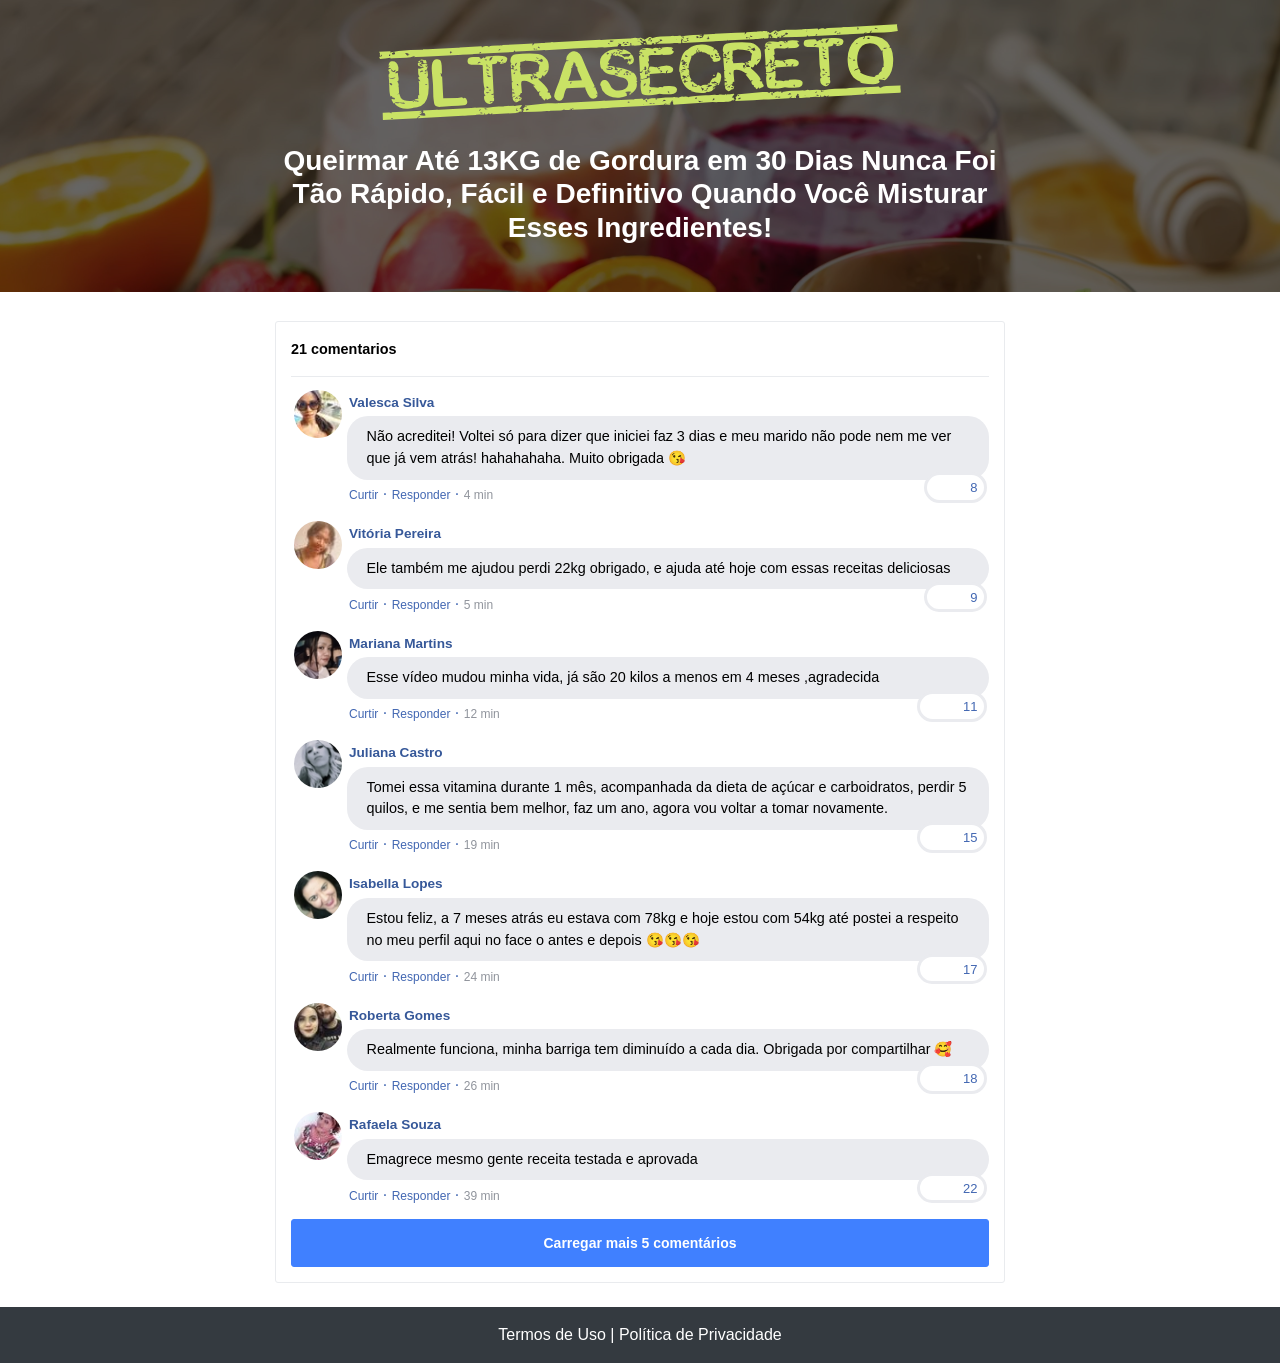
<file: index.html>
<!DOCTYPE html>
<html lang="pt-br">
  <head>
    <meta charset="utf-8">
    <meta name="viewport" content="width=device-width, initial-scale=1, shrink-to-fit=no">

    <link rel="stylesheet" href="https://stackpath.bootstrapcdn.com/bootstrap/4.1.3/css/bootstrap.min.css" integrity="sha384-MCw98/SFnGE8fJT3GXwEOngsV7Zt27NXFoaoApmYm81iuXoPkFOJwJ8ERdknLPMO" crossorigin="anonymous">

    <link rel="preconnect" href="https://fonts.googleapis.com">
    <link rel="preconnect" href="https://fonts.gstatic.com" crossorigin>
    <link href="https://fonts.googleapis.com/css2?family=Cabin:ital,wght@0,400;0,500;0,600;0,700;1,400;1,500;1,600;1,700&family=Dosis:wght@200;300;400;500;600;700;800&family=Oswald:wght@200;300;400;500;600;700&family=Signika:wght@300;400;500;600;700&display=swap" rel="stylesheet">

    <link rel="stylesheet" href="./assets/css/com.css">

    <!-- Título da Página -->
    <title>Zero Barriga Protocolo</title>
    
    <style type="text/css">
      header {
        color: white;
        background-image: url("assets/img/wp3086428-smoothies-wallpapers.jpg");
        background-color: rgba(0, 0, 0, 0.6);
        background-position: center;
        background-size: cover;
        background-attachment: fixed;
        background-blend-mode: darken;
      }
    </style>
    
    <!-- Meta Pixel Code -->
    <script>
      !function(f,b,e,v,n,t,s)
      {if(f.fbq)return;n=f.fbq=function(){n.callMethod?
      n.callMethod.apply(n,arguments):n.queue.push(arguments)};
      if(!f._fbq)f._fbq=n;n.push=n;n.loaded=!0;n.version='2.0';
      n.queue=[];t=b.createElement(e);t.async=!0;
      t.src=v;s=b.getElementsByTagName(e)[0];
      s.parentNode.insertBefore(t,s)}(window, document,'script',
      'https://connect.facebook.net/en_US/fbevents.js');
      fbq('init', '671840113939919');
      fbq('init', '902207957134621');
      fbq('init', '1060746161440914');
      fbq('init', '649325786402999');
      fbq('track', 'PageView');
    </script>
    <noscript><img height="1" width="1" style="display:none"
      src="https://www.facebook.com/tr?id=6718401139319&ev=PageView&noscript=1"
    /></noscript>
    <!-- End Meta Pixel Code -->
    
  </head>
  <body>
    
    <header class="py-4">
      <div class="container">
        <div class="row justify-content-center">
          <div class="col-lg-8 text-center">
            <!-- Imagem Ultrasecreto -->
            <img class="img-fluid" src="./assets/img/ultrasecreto.svg">

            <!-- Headline -->
            <h3 class="my-4"><b>Queirmar Até 13KG de Gordura em 30 Dias Nunca Foi Tão Rápido, Fácil e Definitivo Quando Você Misturar Esses Ingredientes!</b></h3>

            <!-- VSL -->
            <script type="text/javascript" id="scr_6234a98996ef4b00092624a3">var s=document.createElement("script");s.src="https://cdn.converteai.net/085392d9-94d7-4aa9-8ecf-19f0f66dd804/players/6234a98996ef4b00092624a3/player.js",s.async=!0,document.head.appendChild(s);</script>

            <!-- Botão 1 -->
            <div id="cta1" class="mt-4 d-none">
              <a href="https://pay.kiwify.com.br/9zfylzR" class="a-btn" style="text-decoration: none;">
                <span class="span-btn">QUERO OBTER ACESSO!</span>
                <span class="span-btn2">(atenção: vagas limitadas)</span>
              </a>
            </div>
          </div>
        </div>
      </div>
    </header>

    <section class="comments py-4">
      <div class="container">
        <div class="row justify-content-center">
          <div class="col-lg-8">
            <div class="fb-comments" style="margin-top: 5px;">
              <div class="fb-comments-header">
                <span>21 comentarios</span>
              </div>
              <div class="fb-comments-wrapper" id="2">
                <table class="fb-comments-comment">
                  <tbody>
                    <tr>
                      <td rowspan="3" class="fb-comments-comment-img"><img
                          src="./assets/img/comentarios/m2.jpeg"></td>
                      <td>
                        <font class="fb-comments-comment-name">
                          <name>Valesca Silva</name>
                        </font>
                      </td>
                    </tr>
                    <tr>
                      <td class="fb-comments-comment-text">Não acreditei! Voltei só para dizer que iniciei faz 3 dias e meu marido não pode nem me ver que já vem atrás! hahahahaha. Muito obrigada 😘</td>
                    </tr>
                    <tr>
                      <td class="fb-comments-comment-actions">
                        <like>Curtir</like>
                        ·
                        <reply>Responder</reply>
                        ·
                        <likes>8</likes>
                        
                        <date>4 min</date>
                      </td>
                    </tr>
                  </tbody>
                </table>
              </div>
              <div class="fb-comments-wrapper" id="3">
                <table class="fb-comments-comment">
                  <tbody>
                    <tr>
                      <td rowspan="3" class="fb-comments-comment-img"><img
                          src="./assets/img/comentarios/m3.jpeg"></td>
                      <td>
                        <font class="fb-comments-comment-name">
                          <name>Vitória Pereira</name>
                        </font>
                      </td>
                    </tr>
                    <tr>
                      <td class="fb-comments-comment-text">Ele também me ajudou perdi 22kg obrigado, e ajuda até hoje com essas receitas deliciosas</td>
                    </tr>
                    <tr>
                      <td class="fb-comments-comment-actions">
                        <like>Curtir</like>
                        ·
                        <reply>Responder</reply>
                        ·
                        <likes>9</likes>
                        
                        <date>5 min</date>
                      </td>
                    </tr>
                  </tbody>
                </table>
              </div>
              <div class="fb-comments-wrapper" id="4">
                <table class="fb-comments-comment">
                  <tbody>
                    <tr>
                      <td rowspan="3" class="fb-comments-comment-img"><img
                          src="./assets/img/comentarios/m4.jpeg"></td>
                      <td>
                        <font class="fb-comments-comment-name">
                          <name>Mariana Martins</name>
                        </font>
                      </td>
                    </tr>
                    <tr>
                      <td class="fb-comments-comment-text">Esse vídeo mudou minha vida, já são 20 kilos a menos em 4 meses ,agradecida</td>
                    </tr>
                    <tr>
                      <td class="fb-comments-comment-actions">
                        <like>Curtir</like>
                        ·
                        <reply>Responder</reply>
                        ·
                        <likes>11</likes>
                        
                        <date>12 min</date>
                      </td>
                    </tr>
                  </tbody>
                </table>
              </div>
              <div class="fb-comments-wrapper" id="5">
                <table class="fb-comments-comment">
                  <tbody>
                    <tr>
                      <td rowspan="3" class="fb-comments-comment-img"><img
                          src="./assets/img/comentarios/m5.jpeg"></td>
                      <td>
                        <font class="fb-comments-comment-name">
                          <name>Juliana Castro</name>
                        </font>
                      </td>
                    </tr>
                    <tr>
                      <td class="fb-comments-comment-text">Tomei essa vitamina durante 1 mês, acompanhada da dieta de açúcar e carboidratos, perdir 5 quilos, e me sentia bem melhor, faz um ano, agora vou voltar a tomar novamente.</td>
                    </tr>
                    <tr>
                      <td class="fb-comments-comment-actions">
                        <like>Curtir</like>
                        ·
                        <reply>Responder</reply>
                        ·
                        <likes>15</likes>
                        
                        <date>19 min</date>
                      </td>
                    </tr>
                  </tbody>
                </table>
              </div>
              <div class="fb-comments-wrapper" id="6">
                <table class="fb-comments-comment">
                  <tbody>
                    <tr>
                      <td rowspan="3" class="fb-comments-comment-img"><img
                          src="./assets/img/comentarios/m6.jpeg"></td>
                      <td>
                        <font class="fb-comments-comment-name">
                          <name>Isabella Lopes</name>
                        </font>
                      </td>
                    </tr>
                    <tr>
                      <td class="fb-comments-comment-text">Estou feliz, a 7 meses atrás eu estava com 78kg e hoje estou com 54kg até postei a respeito no meu perfil aqui no face o antes e depois 😘😘😘</td>
                    </tr>
                    <tr>
                      <td class="fb-comments-comment-actions">
                        <like>Curtir</like>
                        ·
                        <reply>Responder</reply>
                        ·
                        <likes>17</likes>
                        
                        <date>24 min</date>
                      </td>
                    </tr>
                  </tbody>
                </table>
              </div>
              <div class="fb-comments-wrapper" id="7">
                <table class="fb-comments-comment">
                  <tbody>
                    <tr>
                      <td rowspan="3" class="fb-comments-comment-img"><img
                          src="./assets/img/comentarios/m7.jpeg"></td>
                      <td>
                        <font class="fb-comments-comment-name">
                          <name>Roberta Gomes</name>
                        </font>
                      </td>
                    </tr>
                    <tr>
                      <td class="fb-comments-comment-text">Realmente funciona, minha barriga tem diminuído a cada dia. Obrigada por compartilhar 🥰</td>
                    </tr>
                    <tr>
                      <td class="fb-comments-comment-actions">
                        <like>Curtir</like>
                        ·
                        <reply>Responder</reply>
                        ·
                        <likes>18</likes>
                        
                        <date>26 min</date>
                      </td>
                    </tr>
                  </tbody>
                </table>
              </div>
              <div class="fb-comments-wrapper" id="9">
                <table class="fb-comments-comment">
                  <tbody>
                    <tr>
                      <td rowspan="3" class="fb-comments-comment-img"><img
                          src="./assets/img/comentarios/m11.jpeg">
                      </td>
                      <td>
                        <font class="fb-comments-comment-name">
                          <name>Rafaela Souza</name>
                        </font>
                      </td>
                    </tr>
                    <tr>
                      <td class="fb-comments-comment-text">Emagrece mesmo gente receita testada e aprovada</td>
                    </tr>
                    <tr>
                      <td class="fb-comments-comment-actions">
                        <like>Curtir</like>
                        ·
                        <reply>Responder</reply>
                        ·
                        <likes>22</likes>
                        
                        <date>39 min</date>
                      </td>
                    </tr>
                  </tbody>
                </table>
              </div>
              <button class="fb-comments-loadmore" onclick="javascript:loadMore();">Carregar mais 5 comentários</button>
              <div style="display:none" id="more">
                <div class="fb-comments-wrapper">
                  <table class="fb-comments-comment" id="10">
                    <tbody>
                      <tr>
                        <td rowspan="3" class="fb-comments-comment-img"><img
                            src="./assets/img/comentarios/m12.jpeg">
                        </td>
                        <td>
                          <font class="fb-comments-comment-name">
                            <name>Ana Sofia</name>
                          </font>
                        </td>
                      </tr>
                      <tr>
                        <td class="fb-comments-comment-text">Maravilhosa melhor de todas fez 7dias tomando e 7 klos já conseguir eliminar tô muito feliz obrigado 😍😍😍</td>
                      </tr>
                      <tr>
                        <td class="fb-comments-comment-actions">
                          <like>Curtir</like>
                          ·
                          <reply>Responder</reply>
                          ·
                          <likes>41</likes>
                          
                          <date>1 h</date>
                        </td>
                      </tr>
                    </tbody>
                  </table>
                </div>
                <div class="fb-comments-wrapper" id="11">
                  <table class="fb-comments-comment">
                    <tbody>
                      <tr>
                        <td rowspan="3" class="fb-comments-comment-img"><img
                            src="./assets/img/comentarios/m15.jpeg">
                        </td>
                        <td>
                          <font class="fb-comments-comment-name">
                            <name>Laura Flores</name>
                          </font>
                        </td>
                      </tr>
                      <tr>
                        <td class="fb-comments-comment-text">Eu já estou tomando, já eliminei 7 kls, já fez muita diferença, minhas roupas estavam todas apertadas,  ágora já estão largas, estou num pós operatório de coluna por isso engordei muito 15 Kg, estava sentindo muita dor agora amenizou muito depois que emagreci já consigo andar mais q antes 🙏🙏🙏🙏🙏🙏</td>
                      </tr>
                      <tr>
                        <td class="fb-comments-comment-actions">
                          <like>Curtir</like>
                          ·
                          <reply>Responder</reply>
                          ·
                          <likes>40</likes>
                          
                          <date>1 h</date>
                        </td>
                      </tr>
                    </tbody>
                  </table>
                </div>
                <div class="fb-comments-wrapper" id="12">
                  <table class="fb-comments-comment">
                    <tbody>
                      <tr>
                        <td rowspan="3" class="fb-comments-comment-img"><img
                            src="./assets/img/comentarios/m16.jpeg">
                        </td>
                        <td>
                          <font class="fb-comments-comment-name">
                            <name>Daniela Costa</name>
                          </font>
                        </td>
                      </tr>
                      <tr>
                        <td class="fb-comments-comment-text">Muito Obrigada tem me ajudado e muito,Adorei ...Durmo super bem e vendo resultado ..🌹🥰🙋</td>
                      </tr>
                      <tr>
                        <td class="fb-comments-comment-actions">
                          <like>Curtir</like>
                          ·
                          <reply>Responder</reply>
                          ·
                          <likes>47</likes>
                          
                          <date>1 h</date>
                        </td>
                      </tr>
                    </tbody>
                  </table>
                </div>
                <div class="fb-comments-wrapper" id="13">
                  <table class="fb-comments-comment">
                    <tbody>
                      <tr>
                        <td rowspan="3" class="fb-comments-comment-img"><img
                            src="./assets/img/comentarios/m17.jpeg"></td>
                        <td>
                          <font class="fb-comments-comment-name">
                            <name>Juliana Dias</name>
                          </font>
                        </td>
                      </tr>
                      <tr>
                        <td class="fb-comments-comment-text">Em duas semanas comecei a ver resultados, muito bom</td>
                      </tr>
                      <tr>
                        <td class="fb-comments-comment-actions">
                          <like>Curtir</like>
                          ·
                          <reply>Responder</reply>
                          ·
                          <likes>50</likes>
                          
                          <date>1 h</date>
                        </td>
                      </tr>
                    </tbody>
                  </table>
                </div>
                <div class="fb-comments-wrapper">
                  <table class="fb-comments-comment" id="14">
                    <tbody>
                      <tr>
                        <td rowspan="3" class="fb-comments-comment-img"><img
                            src="./assets/img/comentarios/m18.jpeg">
                        </td>
                        <td>
                          <font class="fb-comments-comment-name">
                            <name>Isabelle Correia</name>
                          </font>
                        </td>
                      </tr>
                      <tr>
                        <td class="fb-comments-comment-text">Meu irmão perdeu 6 kl em 15 dias... vou começar hj rsrs</td>
                      </tr>
                      <tr>
                        <td class="fb-comments-comment-actions">
                          <like>Curtir</like>
                          ·
                          <reply>Responder</reply>
                          ·
                          <likes>66</likes>
                          
                          <date>1 h</date>
                        </td>
                      </tr>
                    </tbody>
                  </table>
                </div>
              </div>
            </div>
            <!-- Botão 2 -->
            <div id="cta2" class="mt-4 d-none">
              <a href="https://pay.kiwify.com.br/HkrDVPl" class="a-btn" style="text-decoration: none;">
                <span class="span-btn">QUERO OBTER ACESSO!</span>
                <span class="span-btn2">(atenção: vagas limitadas)</span>
              </a>
            </div>
          </div>
        </div>
      </div>
    </section>

    <footer class="bg-dark py-3 text-center">
      <div class="text-white"><a href="termos.html" class="text-white">Termos de Uso</a> | <a href="privacidade.html" class="text-white">Política de Privacidade</a></div>
    </footer>

    <script type="text/javascript">
      setTimeout(() => {document.getElementById("cta1").classList.remove("d-none"); document.getElementById("cta2").classList.remove("d-none")}, 1760000); // temporização da Call to Action (em milissegundos)
    </script>

    <script src="https://code.jquery.com/jquery-3.3.1.slim.min.js" integrity="sha384-q8i/X+965DzO0rT7abK41JStQIAqVgRVzpbzo5smXKp4YfRvH+8abtTE1Pi6jizo" crossorigin="anonymous"></script>
    <script src="https://cdnjs.cloudflare.com/ajax/libs/popper.js/1.14.3/umd/popper.min.js" integrity="sha384-ZMP7rVo3mIykV+2+9J3UJ46jBk0WLaUAdn689aCwoqbBJiSnjAK/l8WvCWPIPm49" crossorigin="anonymous"></script>
    <script src="https://stackpath.bootstrapcdn.com/bootstrap/4.1.3/js/bootstrap.min.js" integrity="sha384-ChfqqxuZUCnJSK3+MXmPNIyE6ZbWh2IMqE241rYiqJxyMiZ6OW/JmZQ5stwEULTy" crossorigin="anonymous"></script>
    <script src="./assets/js/com.js"></script>
  </body>
</html>
</file>
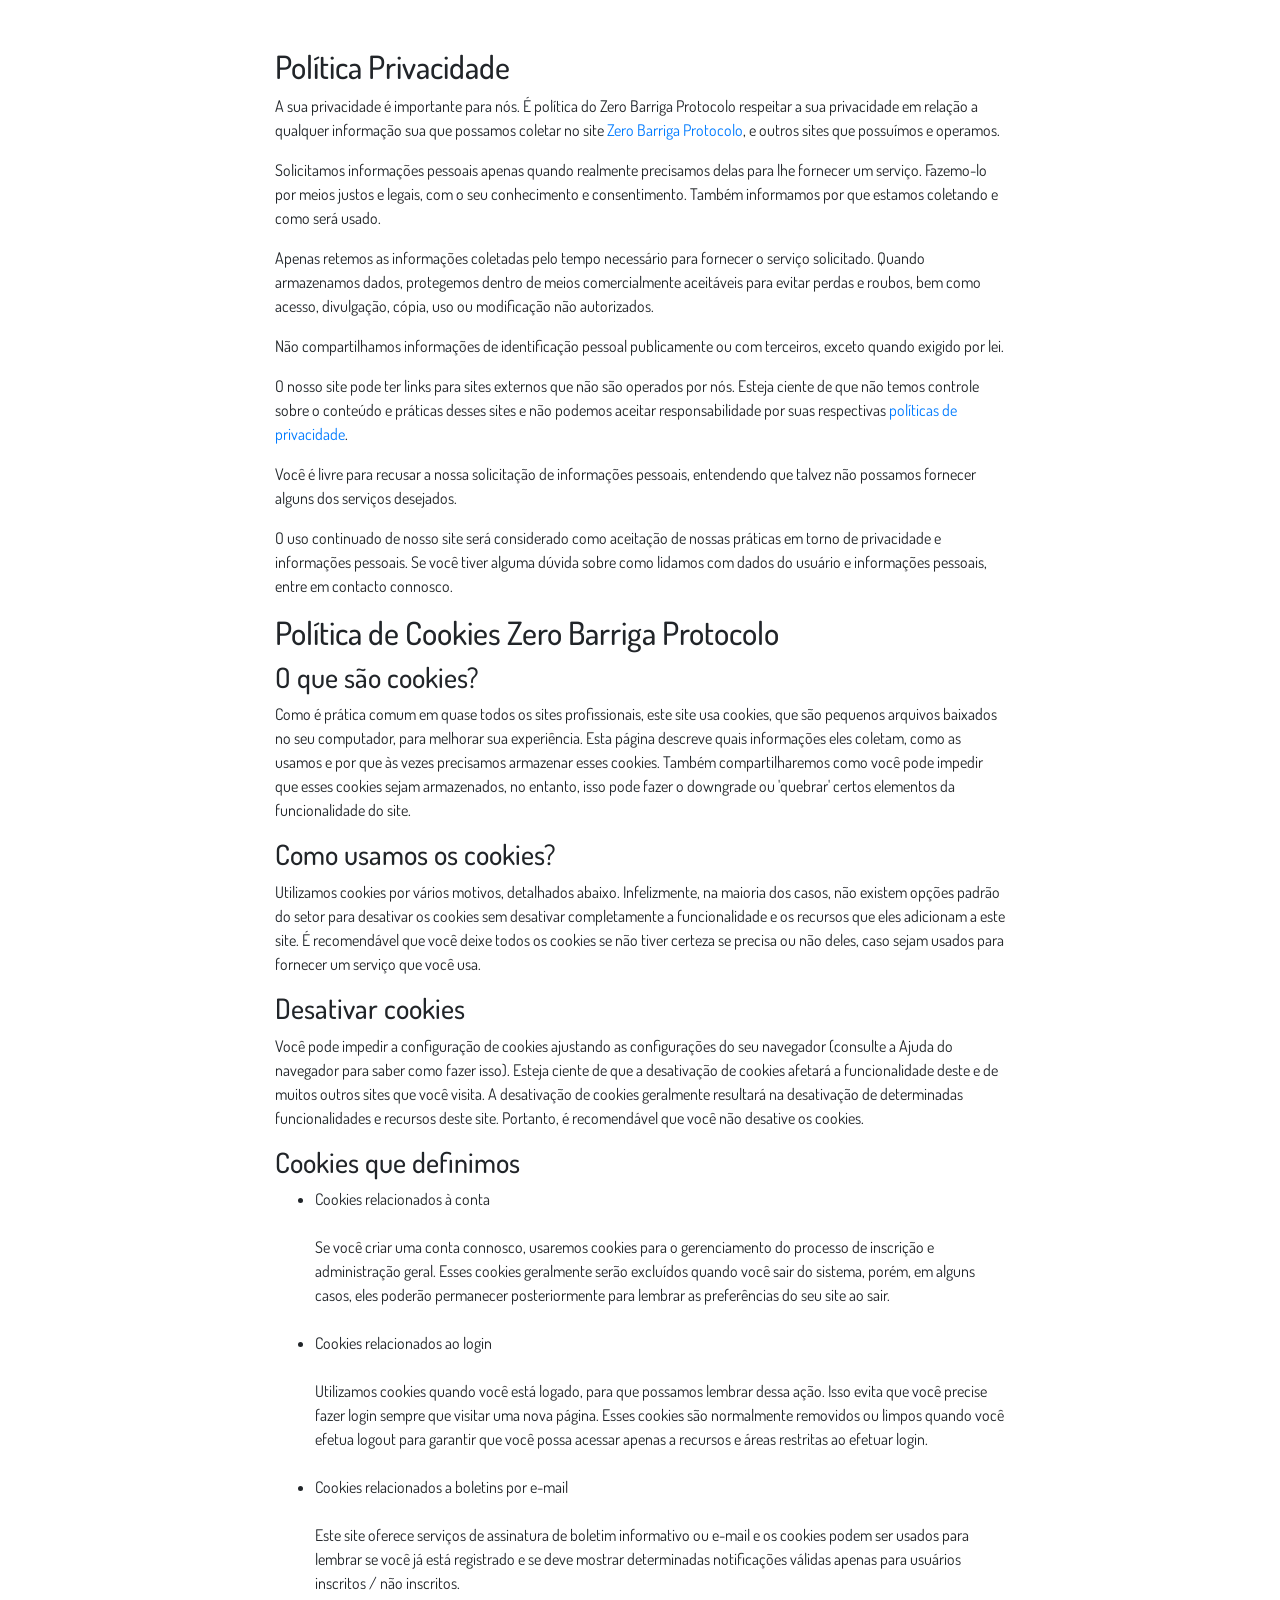
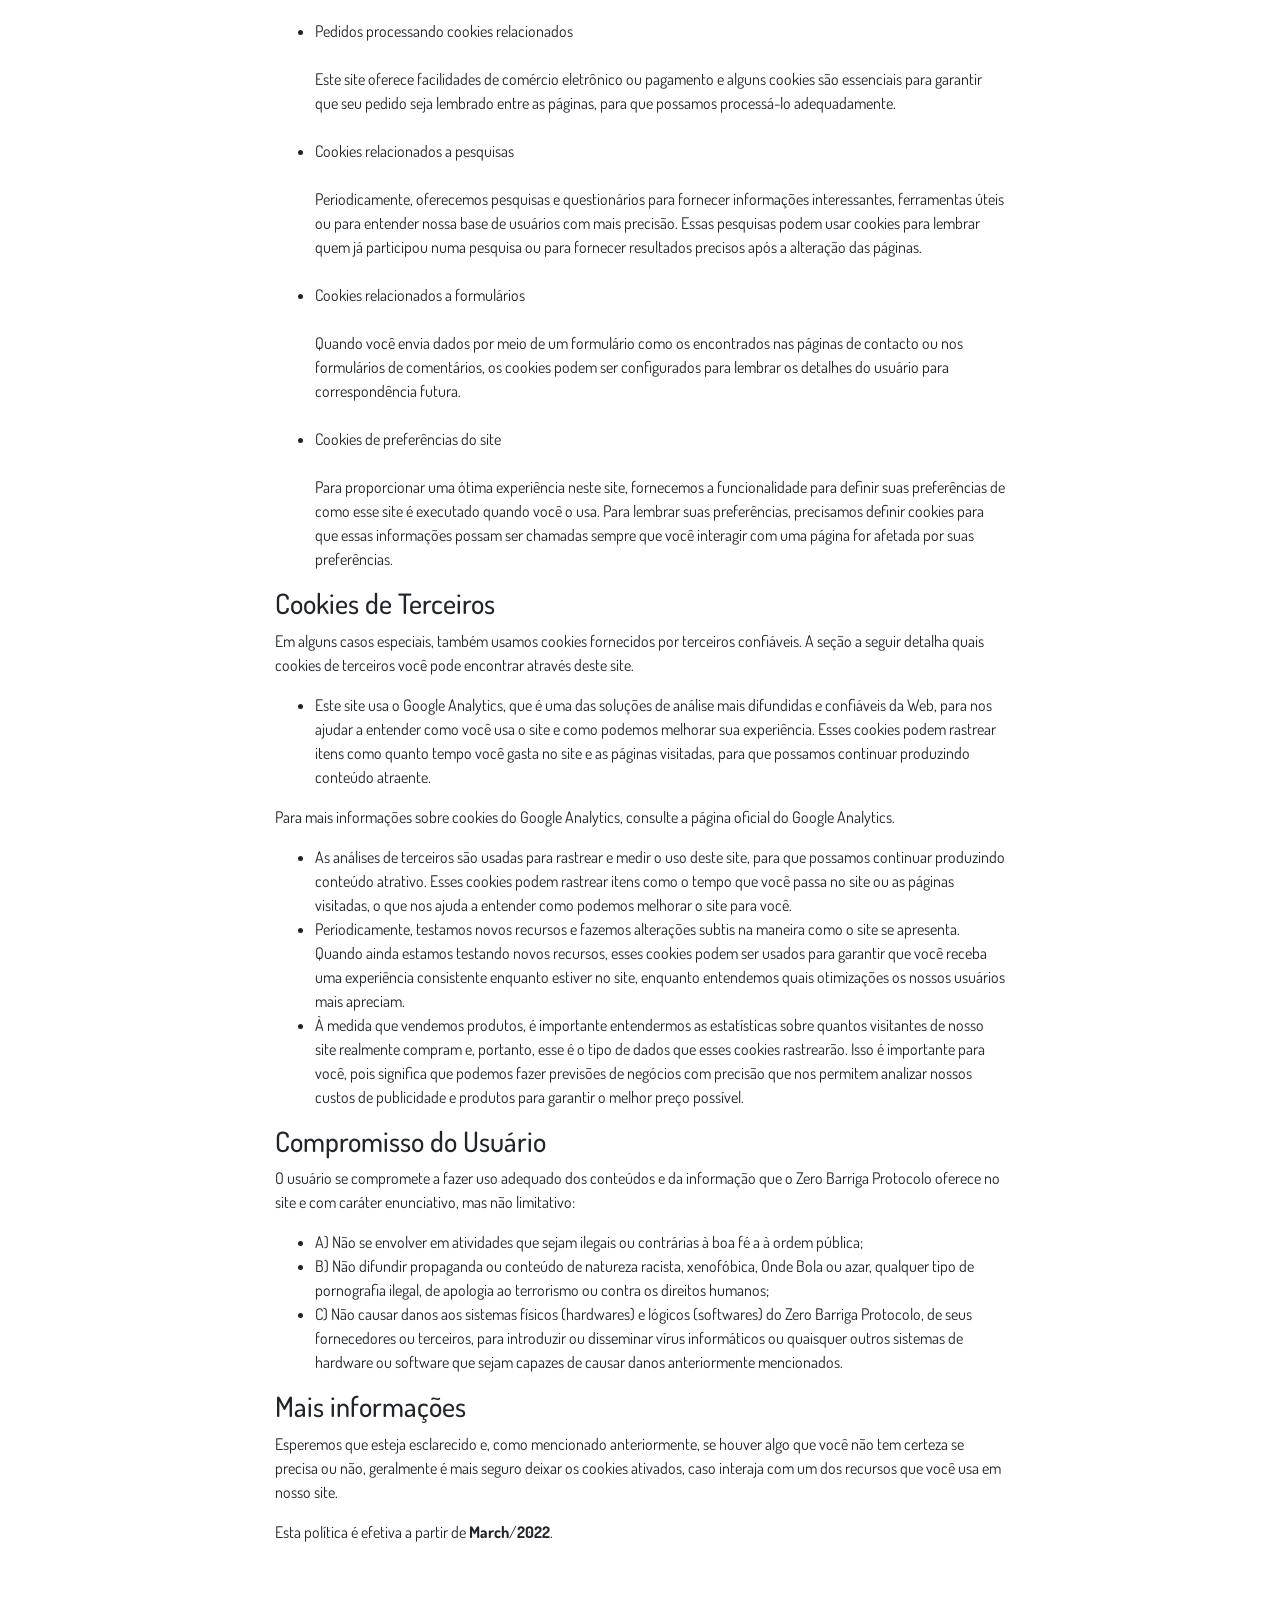
<file: privacidade.html>
<!DOCTYPE html>
<html lang="pt-br">
  <head>
    <meta charset="utf-8">
    <meta name="viewport" content="width=device-width, initial-scale=1, shrink-to-fit=no">

    <link rel="stylesheet" href="https://stackpath.bootstrapcdn.com/bootstrap/4.1.3/css/bootstrap.min.css" integrity="sha384-MCw98/SFnGE8fJT3GXwEOngsV7Zt27NXFoaoApmYm81iuXoPkFOJwJ8ERdknLPMO" crossorigin="anonymous">

    <link rel="preconnect" href="https://fonts.googleapis.com">
    <link rel="preconnect" href="https://fonts.gstatic.com" crossorigin>
    <link href="https://fonts.googleapis.com/css2?family=Dosis:wght@200;300;400;500;600;700;800&display=swap" rel="stylesheet">
    
    <!-- Ícone da Página -->
    <link rel="shortcut icon" type="image/jpg" href="./assets/img/favicon.png">

    <!-- Título da Página -->
    <title>Política de Privacidade | Zero Barriga Protocolo</title>
    
    <style type="text/css">
      body {
        font-family: 'Dosis', sans-serif;
      }
    </style>

  </head>
  <body>
    
    <div class="container py-5">
      <div class="row justify-content-center">
        <div class="col-lg-8">
          <h2>Política Privacidade</h2>                    <p>A sua privacidade é importante para nós. É política do Zero Barriga Protocolo respeitar a sua privacidade em relação a qualquer informação sua que possamos coletar no site <a href="#">Zero Barriga Protocolo</a>, e outros sites que possuímos e operamos.</p>                    <p>Solicitamos informações pessoais apenas quando realmente precisamos delas para lhe fornecer um serviço. Fazemo-lo por meios justos e legais, com o seu conhecimento e consentimento. Também informamos por que estamos coletando e como será usado.                    </p>                    <p>Apenas retemos as informações coletadas pelo tempo necessário para fornecer o serviço solicitado. Quando armazenamos dados, protegemos dentro de meios comercialmente aceitáveis ​​para evitar perdas e roubos, bem como acesso, divulgação, cópia, uso ou                        modificação não autorizados.</p>                    <p>Não compartilhamos informações de identificação pessoal publicamente ou com terceiros, exceto quando exigido por lei.</p>                    <p>O nosso site pode ter links para sites externos que não são operados por nós. Esteja ciente de que não temos controle sobre o conteúdo e práticas desses sites e não podemos aceitar responsabilidade por suas respectivas <a href='https://politicaprivacidade.com' target='_BLANK'>políticas de privacidade</a>.                    </p>                    <p>Você é livre para recusar a nossa solicitação de informações pessoais, entendendo que talvez não possamos fornecer alguns dos serviços desejados.</p>                    <p>O uso continuado de nosso site será considerado como aceitação de nossas práticas em torno de privacidade e informações pessoais. Se você tiver alguma dúvida sobre como lidamos com dados do usuário e informações pessoais, entre em contacto connosco.</p>                    <h2>Política de Cookies Zero Barriga Protocolo</h2>                    <h3>O que são cookies?</h3>                    <p>Como é prática comum em quase todos os sites profissionais, este site usa cookies, que são pequenos arquivos baixados no seu computador, para melhorar sua experiência. Esta página descreve quais informações eles coletam, como as usamos e por que às vezes                        precisamos armazenar esses cookies. Também compartilharemos como você pode impedir que esses cookies sejam armazenados, no entanto, isso pode fazer o downgrade ou 'quebrar' certos elementos da funcionalidade do site.</p>                    <h3>Como usamos os cookies?</h3>                    <p>Utilizamos cookies por vários motivos, detalhados abaixo. Infelizmente, na maioria dos casos, não existem opções padrão do setor para desativar os cookies sem desativar completamente a funcionalidade e os recursos que eles adicionam a este site. É recomendável                        que você deixe todos os cookies se não tiver certeza se precisa ou não deles, caso sejam usados ​​para fornecer um serviço que você usa.</p>                    <h3>Desativar cookies</h3>                    <p>Você pode impedir a configuração de cookies ajustando as configurações do seu navegador (consulte a Ajuda do navegador para saber como fazer isso). Esteja ciente de que a desativação de cookies afetará a funcionalidade deste e de muitos outros sites que                        você visita. A desativação de cookies geralmente resultará na desativação de determinadas funcionalidades e recursos deste site. Portanto, é recomendável que você não desative os cookies.</p>                    <h3>Cookies que definimos</h3>                    <ul>                        <li>                            Cookies relacionados à conta<br><br> Se você criar uma conta connosco, usaremos cookies para o gerenciamento do processo de inscrição e administração geral. Esses cookies geralmente serão excluídos quando você sair do sistema, porém, em alguns                            casos, eles poderão permanecer posteriormente para lembrar as preferências do seu site ao sair.<br><br>                        </li>                        <li>                            Cookies relacionados ao login<br><br> Utilizamos cookies quando você está logado, para que possamos lembrar dessa ação. Isso evita que você precise fazer login sempre que visitar uma nova página. Esses cookies são normalmente removidos ou limpos                            quando você efetua logout para garantir que você possa acessar apenas a recursos e áreas restritas ao efetuar login.<br><br>                        </li>                        <li>                            Cookies relacionados a boletins por e-mail<br><br> Este site oferece serviços de assinatura de boletim informativo ou e-mail e os cookies podem ser usados ​​para lembrar se você já está registrado e se deve mostrar determinadas notificações                            válidas apenas para usuários inscritos / não inscritos.<br><br>                        </li>                        <li>                            Pedidos processando cookies relacionados<br><br> Este site oferece facilidades de comércio eletrônico ou pagamento e alguns cookies são essenciais para garantir que seu pedido seja lembrado entre as páginas, para que possamos processá-lo adequadamente.<br><br>                        </li>                        <li>                            Cookies relacionados a pesquisas<br><br> Periodicamente, oferecemos pesquisas e questionários para fornecer informações interessantes, ferramentas úteis ou para entender nossa base de usuários com mais precisão. Essas pesquisas podem usar cookies                            para lembrar quem já participou numa pesquisa ou para fornecer resultados precisos após a alteração das páginas.<br><br>                        </li>                        <li>                            Cookies relacionados a formulários<br><br> Quando você envia dados por meio de um formulário como os encontrados nas páginas de contacto ou nos formulários de comentários, os cookies podem ser configurados para lembrar os detalhes do usuário                            para correspondência futura.<br><br>                        </li>                        <li>                            Cookies de preferências do site<br><br> Para proporcionar uma ótima experiência neste site, fornecemos a funcionalidade para definir suas preferências de como esse site é executado quando você o usa. Para lembrar suas preferências, precisamos                            definir cookies para que essas informações possam ser chamadas sempre que você interagir com uma página for afetada por suas preferências.<br>                        </li>                    </ul>                    <h3>Cookies de Terceiros</h3>                    <p>Em alguns casos especiais, também usamos cookies fornecidos por terceiros confiáveis. A seção a seguir detalha quais cookies de terceiros você pode encontrar através deste site.</p>                    <ul>                        <li>                            Este site usa o Google Analytics, que é uma das soluções de análise mais difundidas e confiáveis ​​da Web, para nos ajudar a entender como você usa o site e como podemos melhorar sua experiência. Esses cookies podem rastrear itens como quanto tempo                            você gasta no site e as páginas visitadas, para que possamos continuar produzindo conteúdo atraente.                        </li>                    </ul>                    <p>Para mais informações sobre cookies do Google Analytics, consulte a página oficial do Google Analytics.</p>                    <ul>                        <li>                            As análises de terceiros são usadas para rastrear e medir o uso deste site, para que possamos continuar produzindo conteúdo atrativo. Esses cookies podem rastrear itens como o tempo que você passa no site ou as páginas visitadas, o que nos ajuda a entender                            como podemos melhorar o site para você.</li>                        <li>                            Periodicamente, testamos novos recursos e fazemos alterações subtis na maneira como o site se apresenta. Quando ainda estamos testando novos recursos, esses cookies podem ser usados ​​para garantir que você receba uma experiência consistente enquanto                            estiver no site, enquanto entendemos quais otimizações os nossos usuários mais apreciam.</li>                        <li>                            À medida que vendemos produtos, é importante entendermos as estatísticas sobre quantos visitantes de nosso site realmente compram e, portanto, esse é o tipo de dados que esses cookies rastrearão. Isso é importante para você, pois significa que podemos                            fazer previsões de negócios com precisão que nos permitem analizar nossos custos de publicidade e produtos para garantir o melhor preço possível.</li>                                            </ul>                    <h3>Compromisso do Usuário</h3>                                <p>O usuário se compromete a fazer uso adequado dos conteúdos e da informação que o Zero Barriga Protocolo oferece no site e com caráter enunciativo, mas não limitativo:</p>                                        <ul>                        <li>A) Não se envolver em atividades que sejam ilegais ou contrárias à boa fé a à ordem pública;</li>                        <li>B) Não difundir propaganda ou conteúdo de natureza racista, xenofóbica, <a style='color: inherit !important; text-decoration:none !important;' href='https://ondeapostar.pt/onde-da-a-bola/'>Onde Bola</a> ou azar, qualquer tipo de pornografia ilegal, de apologia ao terrorismo ou contra os direitos humanos;</li>                        <li>C) Não causar danos aos sistemas físicos (hardwares) e lógicos (softwares) do Zero Barriga Protocolo, de seus fornecedores ou terceiros, para introduzir ou disseminar vírus informáticos ou quaisquer outros sistemas de hardware ou software que sejam capazes de causar danos anteriormente mencionados.</li>                    </ul>                                        <h3>Mais informações</h3>                    <p>Esperemos que esteja esclarecido e, como mencionado anteriormente, se houver algo que você não tem certeza se precisa ou não, geralmente é mais seguro deixar os cookies ativados, caso interaja com um dos recursos que você usa em nosso site.</p>                    <p>Esta política é efetiva a partir de <strong>March</strong>/<strong>2022</strong>.</p>
        </div>
      </div>
    </div>

    <script src="https://code.jquery.com/jquery-3.3.1.slim.min.js" integrity="sha384-q8i/X+965DzO0rT7abK41JStQIAqVgRVzpbzo5smXKp4YfRvH+8abtTE1Pi6jizo" crossorigin="anonymous"></script>
    <script src="https://cdnjs.cloudflare.com/ajax/libs/popper.js/1.14.3/umd/popper.min.js" integrity="sha384-ZMP7rVo3mIykV+2+9J3UJ46jBk0WLaUAdn689aCwoqbBJiSnjAK/l8WvCWPIPm49" crossorigin="anonymous"></script>
    <script src="https://stackpath.bootstrapcdn.com/bootstrap/4.1.3/js/bootstrap.min.js" integrity="sha384-ChfqqxuZUCnJSK3+MXmPNIyE6ZbWh2IMqE241rYiqJxyMiZ6OW/JmZQ5stwEULTy" crossorigin="anonymous"></script>
  </body>
</html>
</file>
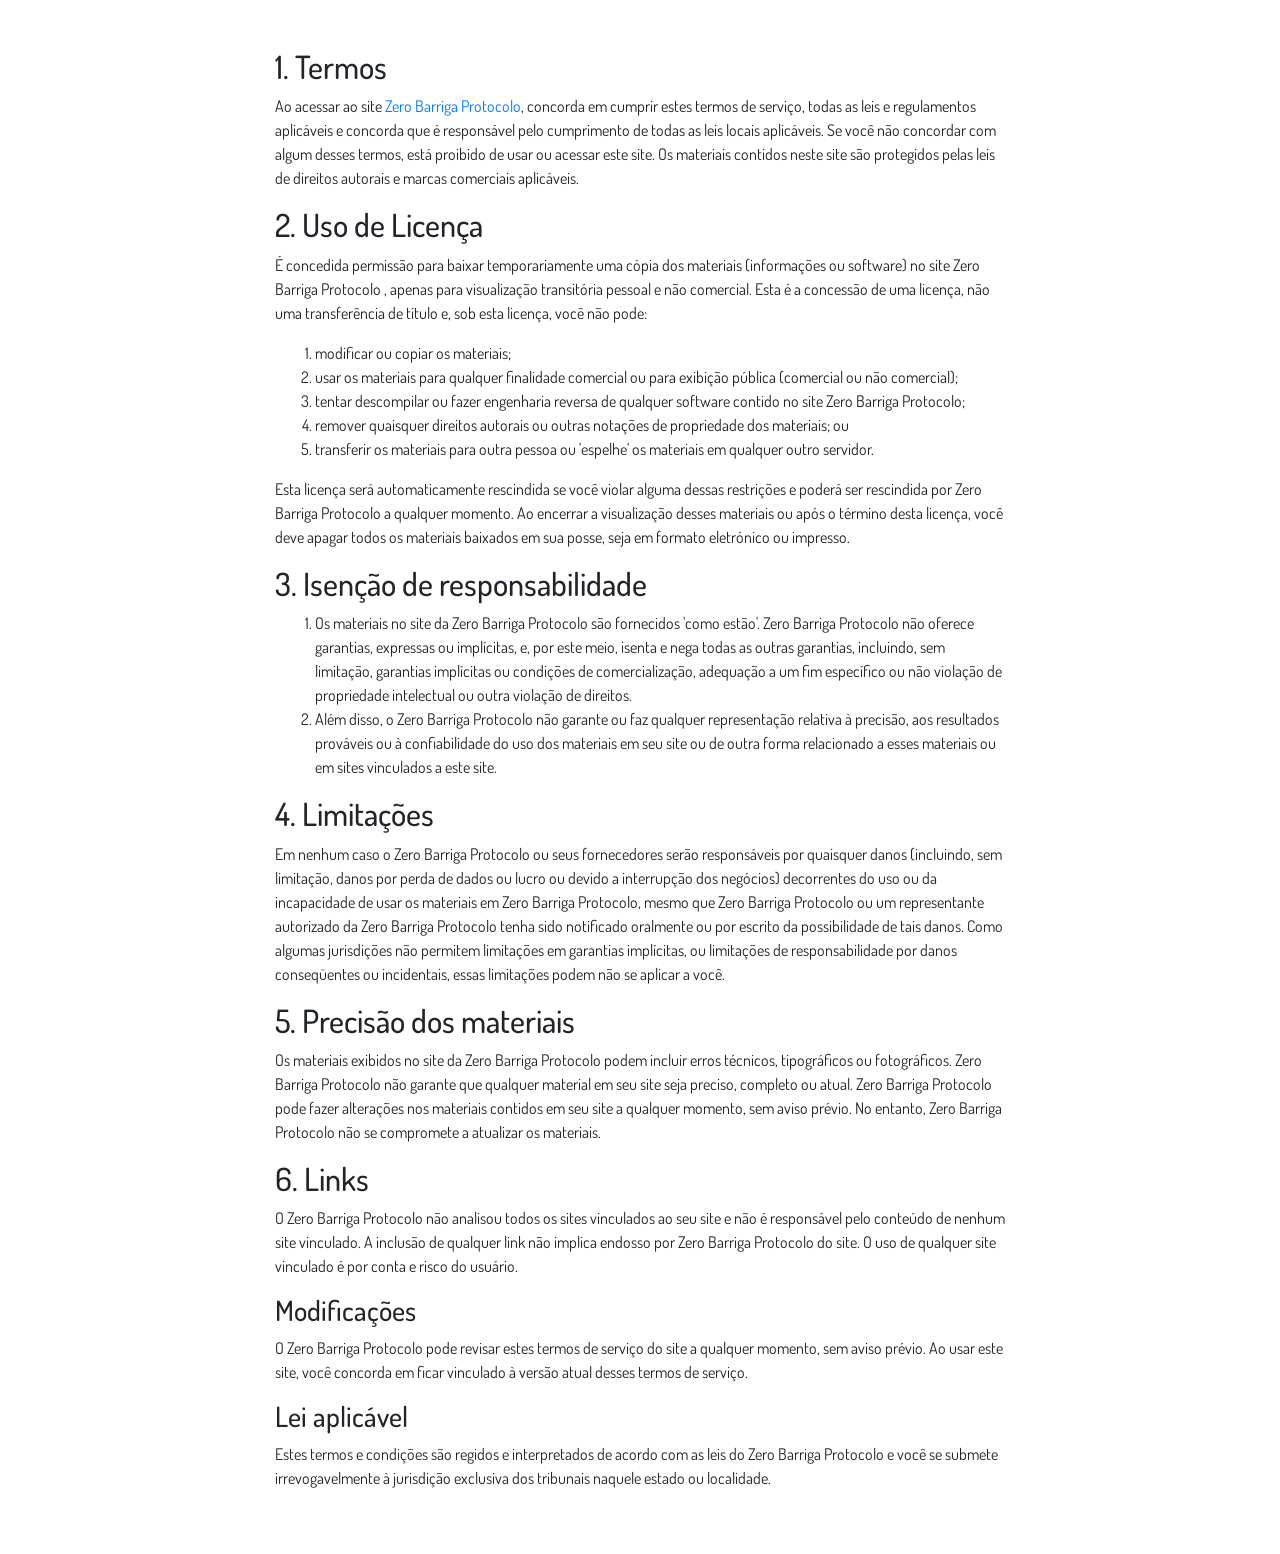
<file: termos.html>
<!DOCTYPE html>
<html lang="pt-br">
  <head>
    <meta charset="utf-8">
    <meta name="viewport" content="width=device-width, initial-scale=1, shrink-to-fit=no">

    <link rel="stylesheet" href="https://stackpath.bootstrapcdn.com/bootstrap/4.1.3/css/bootstrap.min.css" integrity="sha384-MCw98/SFnGE8fJT3GXwEOngsV7Zt27NXFoaoApmYm81iuXoPkFOJwJ8ERdknLPMO" crossorigin="anonymous">

    <link rel="preconnect" href="https://fonts.googleapis.com">
    <link rel="preconnect" href="https://fonts.gstatic.com" crossorigin>
    <link href="https://fonts.googleapis.com/css2?family=Dosis:wght@200;300;400;500;600;700;800&display=swap" rel="stylesheet">
    
    <!-- Ícone da Página -->
    <link rel="shortcut icon" type="image/jpg" href="./assets/img/favicon.png">

    <!-- Título da Página -->
    <title>Termos de Uso | Zero Barriga Protocolo</title>
    
    <style type="text/css">
      body {
        font-family: 'Dosis', sans-serif;
      }
    </style>

  </head>
  <body>
    
    <div class="container py-5">
      <div class="row justify-content-center">
        <div class="col-lg-8">
          <h2>1. Termos</h2>            <p>Ao acessar ao site <a href='#'>Zero Barriga Protocolo</a>, concorda em cumprir estes termos de serviço, todas as leis e regulamentos aplicáveis ​​e concorda que é responsável pelo cumprimento de todas as leis locais aplicáveis. Se você não concordar com algum                desses termos, está proibido de usar ou acessar este site. Os materiais contidos neste site são protegidos pelas leis de direitos autorais e marcas comerciais aplicáveis.</p>            <h2>2. Uso de Licença</h2>            <p>É concedida permissão para baixar temporariamente uma cópia dos materiais (informações ou software) no site Zero Barriga Protocolo , apenas para visualização transitória pessoal e não comercial. Esta é a concessão de uma licença, não uma transferência de título e,                sob esta licença, você não pode: </p>            <ol>            <li>modificar ou copiar os materiais;  </li>            <li>usar os materiais para qualquer finalidade comercial ou para exibição pública (comercial ou não comercial);  </li>            <li>tentar descompilar ou fazer engenharia reversa de qualquer software contido no site Zero Barriga Protocolo;  </li>            <li>remover quaisquer direitos autorais ou outras notações de propriedade dos materiais; ou  </li>            <li>transferir os materiais para outra pessoa ou 'espelhe' os materiais em qualquer outro servidor.</li>            </ol>            <p>Esta licença será automaticamente rescindida se você violar alguma dessas restrições e poderá ser rescindida por Zero Barriga Protocolo a qualquer momento. Ao encerrar a visualização desses materiais ou após o término desta licença, você deve apagar todos os materiais                baixados em sua posse, seja em formato eletrónico ou impresso.</p>            <h2>3. Isenção de responsabilidade</h2>            <ol>            <li>Os materiais no site da Zero Barriga Protocolo são fornecidos 'como estão'. Zero Barriga Protocolo não oferece garantias, expressas ou implícitas, e, por este meio, isenta e nega todas as outras garantias, incluindo, sem limitação, garantias implícitas ou condições de comercialização,            adequação a um fim específico ou não violação de propriedade intelectual ou outra violação de direitos. </li>            <li>Além disso, o Zero Barriga Protocolo não garante ou faz qualquer representação relativa à precisão, aos resultados prováveis ​​ou à confiabilidade do uso dos            materiais em seu site ou de outra forma relacionado a esses materiais ou em sites vinculados a este site.</li>            </ol>            <h2>4. Limitações</h2>            <p>Em nenhum caso o Zero Barriga Protocolo ou seus fornecedores serão responsáveis ​​por quaisquer danos (incluindo, sem limitação, danos por perda de dados ou lucro ou devido a interrupção dos negócios) decorrentes do uso ou da incapacidade de usar os materiais em Zero Barriga Protocolo,                mesmo que Zero Barriga Protocolo ou um representante autorizado da Zero Barriga Protocolo tenha sido notificado oralmente ou por escrito da possibilidade de tais danos. Como algumas jurisdições não permitem limitações em garantias implícitas, ou limitações de responsabilidade                por danos conseqüentes ou incidentais, essas limitações podem não se aplicar a você.</p>            <h2>5. Precisão dos materiais</h2>            <p>Os materiais exibidos no site da Zero Barriga Protocolo podem incluir erros técnicos, tipográficos ou fotográficos. Zero Barriga Protocolo não garante que qualquer material em seu site seja preciso, completo ou atual. Zero Barriga Protocolo pode fazer alterações nos materiais contidos em seu                site a qualquer momento, sem aviso prévio. No entanto, Zero Barriga Protocolo não se compromete a atualizar os materiais.</p>            <h2>6. Links</h2>            <p>O Zero Barriga Protocolo não analisou todos os sites vinculados ao seu site e não é responsável pelo conteúdo de nenhum site vinculado. A inclusão de qualquer link não implica endosso por Zero Barriga Protocolo do site. O uso de qualquer site vinculado é por conta e risco do usuário.</p>            </p>            <h3>Modificações</h3>            <p>O Zero Barriga Protocolo pode revisar estes termos de serviço do site a qualquer momento, sem aviso prévio. Ao usar este site, você concorda em ficar vinculado à versão atual desses termos de serviço.</p>            <h3>Lei aplicável</h3>            <p>Estes termos e condições são regidos e interpretados de acordo com as leis do Zero Barriga Protocolo e você se submete irrevogavelmente à jurisdição exclusiva dos tribunais naquele estado ou localidade.</p>
        </div>
      </div>
    </div>

    <script src="https://code.jquery.com/jquery-3.3.1.slim.min.js" integrity="sha384-q8i/X+965DzO0rT7abK41JStQIAqVgRVzpbzo5smXKp4YfRvH+8abtTE1Pi6jizo" crossorigin="anonymous"></script>
    <script src="https://cdnjs.cloudflare.com/ajax/libs/popper.js/1.14.3/umd/popper.min.js" integrity="sha384-ZMP7rVo3mIykV+2+9J3UJ46jBk0WLaUAdn689aCwoqbBJiSnjAK/l8WvCWPIPm49" crossorigin="anonymous"></script>
    <script src="https://stackpath.bootstrapcdn.com/bootstrap/4.1.3/js/bootstrap.min.js" integrity="sha384-ChfqqxuZUCnJSK3+MXmPNIyE6ZbWh2IMqE241rYiqJxyMiZ6OW/JmZQ5stwEULTy" crossorigin="anonymous"></script>
  </body>
</html>
</file>
<file: assets/css/com.css>
@media (max-width: 768px) {
  .video-player {
    width: 100%;
    background: 0 0;
  }
  .video-player iframe {
    width: 100%;
    height: 100%;
    top: 0;
    margin: auto;
  }
  #frame {
    width: 100%;
    height: 100%;
    top: 0;
    margin: auto;
  }
}

* {
  font-family: helvetica, arial, sans-serif;
}

body {
  font-size: 16px;
}

.fb-comments {
  border: 1px solid #e9ebee;
  border-radius: 3px;
  padding: 0 15px;
  padding-bottom: 15px;
  margin: auto;
  position: relative;
  color: #4267b2;
}

.fb-comments-header {
  padding: 15px 0;
  border-bottom: 1px solid #e9ebee;
}

.fb-comments-header span {
  color: #000;
  font-weight: 700;
  font-size: 0.9em;
}

.fb-comments-comment {
  border: none;
  padding: 0;
  margin: 10px 0;
  width: 100%;
}

.fb-comments-reply-wrapper {
  margin-left: 60px;
  border-left: 1px dotted #e9ebee;
  padding-left: 5px;
}

tr,
td {
  border: none;
  margin: 0;
}

td {
  padding: 2.5px;
}

tr {
  padding: 2.5px 0;
}

.fb-comments-comment-img {
  vertical-align: top;
  width: 48px;
  padding-right: 5px;
}

.fb-comments-comment-img img {
  max-width: 48px;
  border-radius: 25px;
}

.fb-comments-comment-name {
  font-size: 0.85em;
}

.fb-comments-comment-name name {
  color: #365899;
  text-decoration: none;
  font-weight: 700;
  cursor: pointer;
  cursor: hand;
}

.fb-comments-comment-name name:hover {
  text-decoration: underline;
}

.fb-comments-comment-name occupation {
  color: #90949c;
}

.fb-comments-comment-text {
  font-size: 0.9em;
  color: #000;
  border-radius: 21px;
  background-color: #eaebef;
  padding: 10px 20px;
}

.fb-comments-comment-actions like,
.fb-comments-comment-actions reply {
  font-size: 0.75em;
  color: #4267b2;
  text-decoration: none;
  cursor: pointer;
  cursor: hand;
}

.fb-comments-comment-actions like.liked {
  color: #90949c;
}

.fb-comments-comment-actions like:hover,
.fb-comments-comment-actions reply:hover {
  text-decoration: underline;
}

.fb-comments-comment-actions likes {
  font-size: 13px;
  background: url(https://cloudcode.site/likes.png);
  background-repeat: no-repeat;
  padding-left: 43px;
  padding-right: 6px;
  padding-top: 3px;
  padding-bottom: 2px;
  margin-top: -10px;
  float: right;
  background-color: #fff;
  border: solid #eaebef;
  border-radius: 19px;
}

.fb-comments-comment-actions date {
  font-size: 0.75em;
  color: #90949c;
  text-decoration: none;
  cursor: pointer;
  cursor: hand;
}

.fb-comments-comment-actions date:hover {
  text-decoration: underline;
}

.fb-comments-loadmore {
  background: #4080ff;
  border: 1px solid #4080ff;
  border-radius: 3px;
  box-sizing: border-box;
  color: #fff;
  font-size: 14px;
  padding: 0.875em;
  text-shadow: none;
  width: 100%;
  font-weight: 700;
  cursor: hand;
  cursor: pointer;
}

.fb-reply-input {
  border: 1px solid lightgrey;
  border-radius: 3px;
  width: 100%;
  padding: 5px 7.5px;
  font-size: 0.75em;
  color: #000;
  outline: none;
}

.fb-reply-input:hover,
.fb-reply-button:hover {
  outline: none;
}

.fb-reply-button {
  background: #4080ff;
  border: 1px solid #4080ff;
  border-radius: 3px;
  box-sizing: border-box;
  color: #fff;
  font-size: 0.75em;
  padding: 5px 7.5px;
  text-shadow: none;
  width: 100%;
  font-weight: 700;
  cursor: hand;
  cursor: pointer;
  outline: none;
}

.bbtn {
  width: 100%;
  max-width: 449px;
}

@media (max-width: 768px) {
  .video-player {
    margin-top: 0 !important;
  }
}

.a-btn {
      text-decoration: none;
      -webkit-font-smoothing: antialiased;
      margin: 0;
      border: 0; 
      font: inherit; 
      vertical-align: baseline;
      color: #2e82bc; 
      outline: 0; 
      line-height: 1; 
      text-align: center; 
      position:relative!important; display: inline-block!important;
      border-style: solid; 
      width: 100%; padding-left: 0!important; padding-right: 0!important; 
      margin-bottom: 10px; 
      padding: 22px 44px; border-color: #C9E265; border-width: 0px; 
      border-radius: 6px; 
      background: linear-gradient(to bottom, #8cc26e 0%, #C9E265 100%); 
      box-shadow: 0px 1px 1px 0px rgba(0,0,0,0.5); 
      text-decoration: none!important;
    }
    .span-btn {
      text-decoration: none;
      -webkit-font-smoothing: antialiased; 
      text-align: center;
      margin: 0; 
      border: 0; 
      font: inherit;
      vertical-align: baseline;
      display: block; 
      position: relative; 
      z-index: 1; 
      padding: 0 15px; 
      white-space: normal; 
      font-size: 25px;
      color: #ffffff; 
      font-family: Oswald; 
      font-weight: bold; 
      text-shadow: #000000 0px 1px 0px;
      text-decoration: none;
    }
    .span-btn2 {
      -webkit-font-smoothing: antialiased; 
      text-align: center;
      padding: 0; border: 0;
      font: inherit; 
      vertical-align: baseline; 
      display: block; 
      position: relative;
      z-index: 1; 
      margin: .2em 0 -.5em; 
      font-size: 15px; 
      color: #f5e051; 
      font-family: Cabin; 
      font-weight: bold; 
      font-style: italic;
      text-shadow: #000000 0px 1px 0px;
    }
</file>
